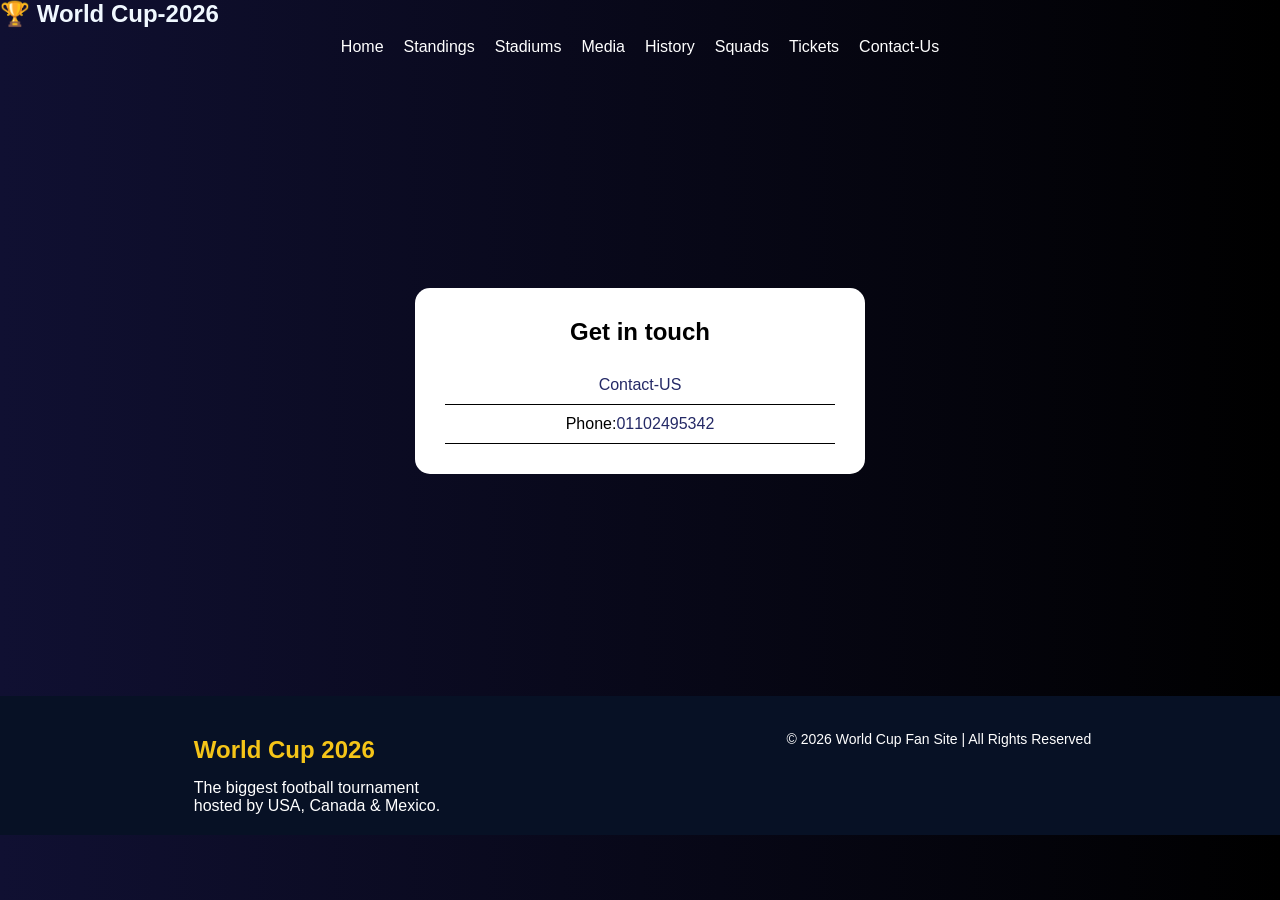
<file: contact.html>
<!DOCTYPE html>
<html lang="en">
    <head>
        <meta charset="UTF-8">
        <meta name="viewport" content="width=device-width, initial-scale=1.0">
        <title>contact</title>
        <link rel="stylesheet" href="style.css">
        <style>
            



.cont table a {
    color: rgb(36, 41, 102);
    text-decoration: none;
    word-break: break-all;
}

@media (max-width: 768px) {
    main {
        padding: 40px 10px;
        min-height: auto;
    }

    section {
        width: 95%;
        padding: 20px;
    }

    td {
        padding: 12px 5px;
        font-size: 15px;
    }

    section h2 {
        font-size: 20px;
    }
}
        </style>
    </head>
    <body>
      <header>
        <div class="logo">
            <h2>🏆 World Cup-2026</h2>
        </div>
      </header>
        <nav>
            <ul>
                <li><a href="index.html">Home</a></li>
                <li><a href="standings.html">Standings</a></li>
                <li><a href="stadiums.html">Stadiums</a></li>
                <li><a href="media.html">Media</a></li>
                <li><a href="history.html">History</a></li>
                <li><a href="squads.html">Squads</a></li>
                <li><a href="tickets.html">Tickets</a></li>
                <li><a href="contact.html">Contact-Us</a></li>
            </ul>
        </nav>

        
        <main>
            <section>
                <h2>Get in touch</h2>
                <div class="cont table">
                    <table>
                        <tr><td><a href="mailto:onashaat474@gmail.com">Contact-US</a></td></tr>
                        <tr><td>Phone:<a href="tel:01102495342">01102495342</a></td></tr>
                    
                    </table>
                </div>
            </section>
        </main>
        <footer class="footer">
  <div class="footer-container">
    
    <div class="footer-section">
      <h2>World Cup 2026</h2>
      <p>The biggest football tournament hosted by USA, Canada & Mexico.</p>
    </div>
    
  <div class="footer-bottom">
    <p>© 2026 World Cup Fan Site | All Rights Reserved</p>
  </div>
</footer>
   
    
    </body>
</html>
</file>
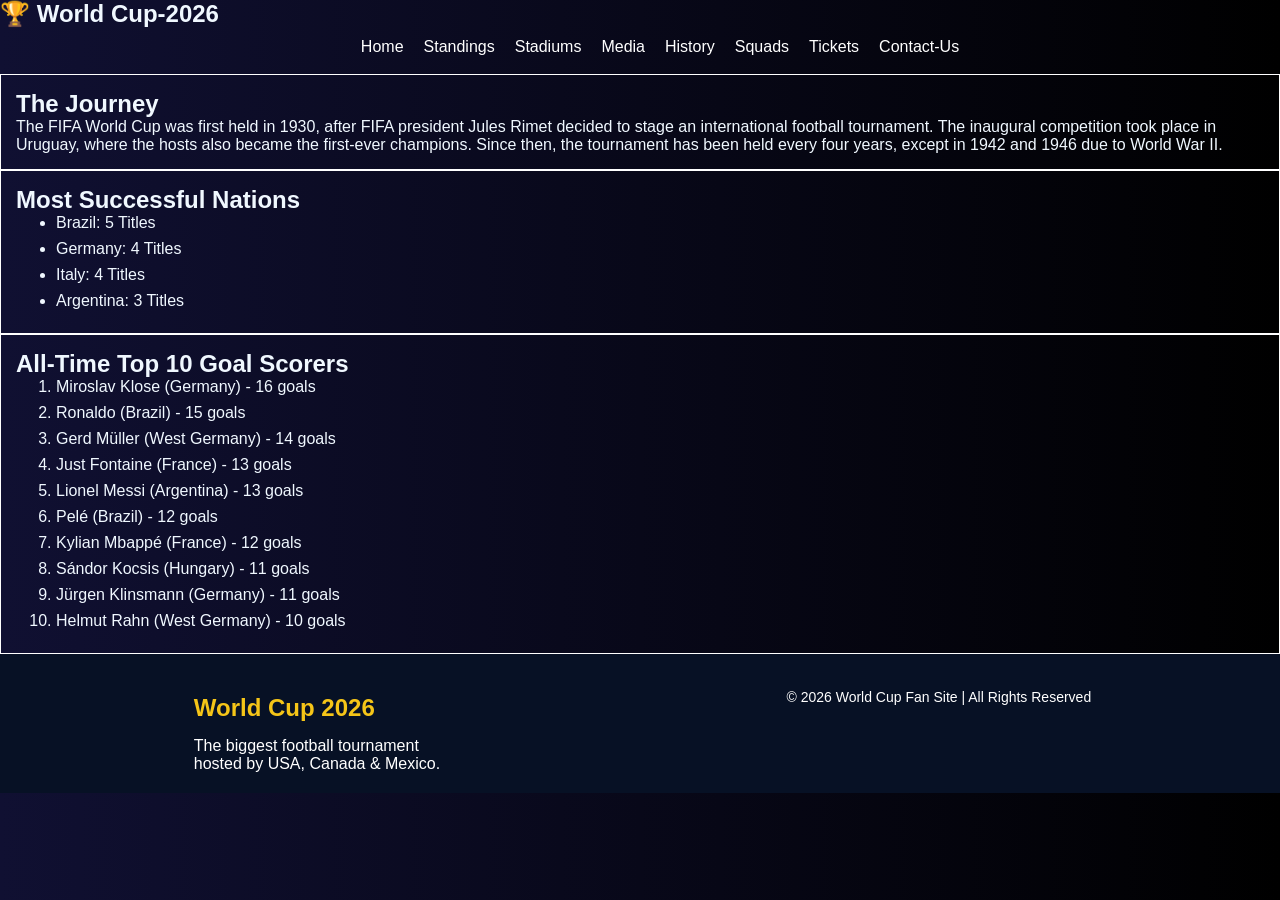
<file: history.html>
<!DOCTYPE html>
<html lang="en">

<head>
    <meta charset="UTF-8">
    <meta name="viewport" content="width=device-width, initial-scale=1.0">
    <title>World Cup History</title>
    <link rel="stylesheet" href="style.css">

    <style>
        
        .container {
            max-width: 800px;
            margin: 0 auto;
            padding: 20px;
            display: flex;
            flex-direction: column;
            gap: 20px;
        }

        h1 {
            text-align: center;
        }

        .section {
            padding: 15px;
            border: 1px solid rgb(255, 255, 255);
        }

        ul,
        ol {
            margin-left: 40px;
            padding: 0;
        }

        li {
            margin-bottom: 8px;
        }


      
    </style>
</head>

<body>

    
        <header>
        <div class="logo">
            <h2>🏆 World Cup-2026</h2>
            
        </div>
      </header>
        <nav>
            <ul>
                <li><a href="index.html">Home</a></li>
                <li><a href="standings.html">Standings</a></li>
                <li><a href="stadiums.html">Stadiums</a></li>
                <li><a href="media.html">Media</a></li>
                <li><a href="history.html">History</a></li>
                <li><a href="squads.html">Squads</a></li>
                <li><a href="tickets.html">Tickets</a></li>
                <li><a href="contact.html">Contact-Us</a></li>
            </ul>
        </nav>


        <div class="section">
            <h2>The Journey</h2>
            <p>
                The FIFA World Cup was first held in 1930, after FIFA president Jules Rimet decided to stage an
                international football tournament.
                The inaugural competition took place in Uruguay, where the hosts also became the first-ever champions.
                Since then, the tournament
                has been held every four years, except in 1942 and 1946 due to World War II.
            </p>
        </div>

        <div class="section">
            <h2>Most Successful Nations</h2>
            <ul>
                <li>Brazil: 5 Titles</li>
                <li>Germany: 4 Titles</li>
                <li>Italy: 4 Titles</li>
                <li>Argentina: 3 Titles</li>
            </ul>
        </div>

        <div class="section">
            <h2>All-Time Top 10 Goal Scorers</h2>
            <ol>
                <li>Miroslav Klose (Germany) - 16 goals</li>
                <li>Ronaldo (Brazil) - 15 goals</li>
                <li>Gerd Müller (West Germany) - 14 goals</li>
                <li>Just Fontaine (France) - 13 goals</li>
                <li>Lionel Messi (Argentina) - 13 goals</li>
                <li>Pelé (Brazil) - 12 goals</li>
                <li>Kylian Mbappé (France) - 12 goals</li>
                <li>Sándor Kocsis (Hungary) - 11 goals</li>
                <li>Jürgen Klinsmann (Germany) - 11 goals</li>
                <li>Helmut Rahn (West Germany) - 10 goals</li>
            </ol>
        </div>


    <footer class="footer">
  <div class="footer-container">
    
    <div class="footer-section">
      <h2>World Cup 2026</h2>
      <p>The biggest football tournament hosted by USA, Canada & Mexico.</p>
    </div>
    
  <div class="footer-bottom">
    <p>© 2026 World Cup Fan Site | All Rights Reserved</p>
  </div>
</footer>

</body>

</html>
</file>
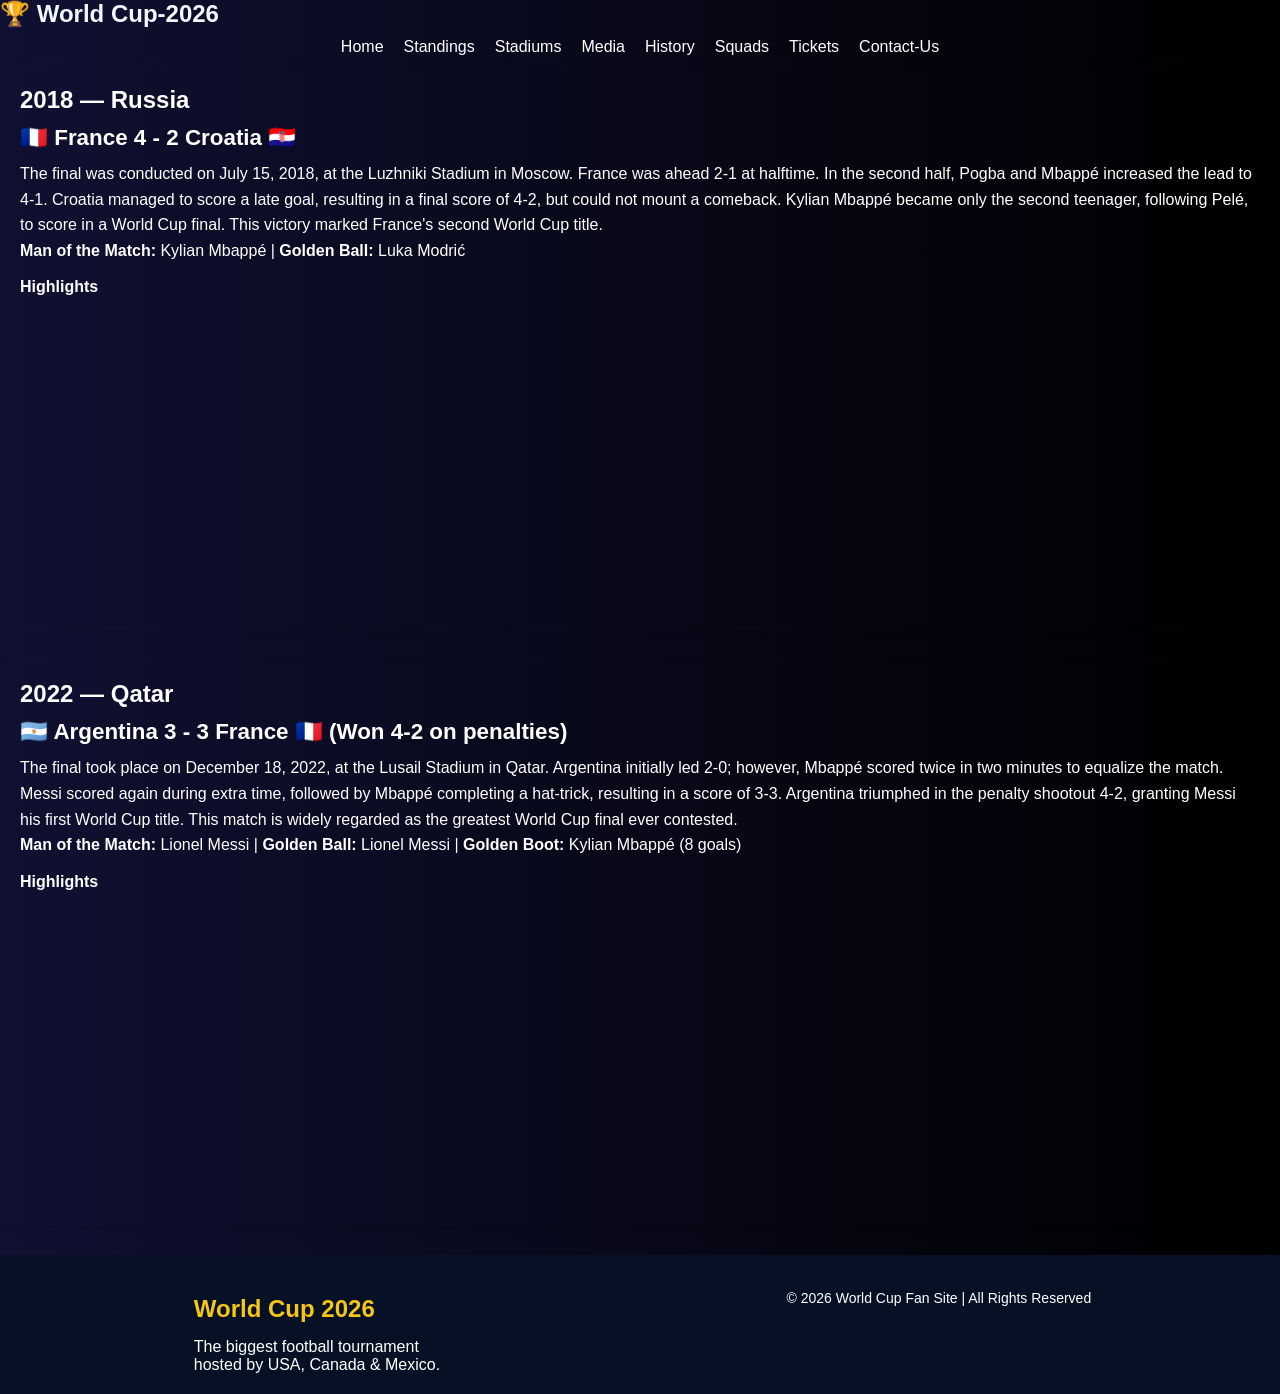
<file: media.html>
<!DOCTYPE html>
<html lang="en">
<head>
  <meta charset="UTF-8" />
  <meta name="viewport" content="width=device-width, initial-scale=1.0"/>
  <title>Media</title>
  <link rel="stylesheet" href="style.css">
  <style>
    

    .card {
      
      background: transparent;
      border-radius: 8px;
      padding: 20px;
      margin-bottom: 30px;
      box-shadow: 0 2px 6px rgba(0,0,0,0.1);
      
    }

    .card h2 {
      margin-top: 0;
      color: white;
    }

    .card p {
      line-height: 1.6;
      color:white;
    }

    .score {
      font-size: 1.4rem;
      font-weight: bold;
      margin: 10px 0;
      color: white;
    }

    iframe {
      width: 100%;
      height: 280px;
      margin-top: 15px;
      border-radius: 6px;
      border: none;
    }

    

    .label {
      font-weight: bold;
      margin-top: 15px;
      display: block;
      color: white;
    }
  </style>
</head>
<body>

  <header>
        <div class="logo">
            <h2>🏆 World Cup-2026</h2>
        </div>
      </header>
        <nav>
            <ul>
                <li><a href="index.html">Home</a></li>
                <li><a href="standings.html">Standings</a></li>
                <li><a href="stadiums.html">Stadiums</a></li>
                <li><a href="media.html">Media</a></li>
                <li><a href="history.html">History</a></li>
                <li><a href="squads.html">Squads</a></li>
                <li><a href="tickets.html">Tickets</a></li>
                <li><a href="contact.html">Contact-Us</a></li>
            </ul>
        </nav>

  <div class="card">
    <h2>2018 — Russia</h2>
    <div class="score">🇫🇷 France 4 - 2 Croatia 🇭🇷</div>
    <p>
      The final was conducted on July 15, 2018, at the Luzhniki Stadium in Moscow. 
      France was ahead 2-1 at halftime. In the second half, Pogba and Mbappé increased the lead to 4-1. 
      Croatia managed to score a late goal, resulting in a final score of 4-2, but could not mount a comeback. 
      Kylian Mbappé became only the second teenager, following Pelé, to score in a World Cup final. 
      This victory marked France's second World Cup title.
    </p>
    <p><strong>Man of the Match:</strong> Kylian Mbappé | <strong>Golden Ball:</strong> Luka Modrić</p>

    <span class="label"> Highlights</span>
    <iframe width="560" height="315" src="https://www.youtube-nocookie.com/embed/zi4T2EaZWls?si=hEmx5VjI4YF2eIxW" title="YouTube video player" frameborder="0" allow="accelerometer; autoplay; clipboard-write; encrypted-media; gyroscope; picture-in-picture; web-share" referrerpolicy="strict-origin-when-cross-origin" allowfullscreen></iframe>
    <span class="label"></span>
  
  </div>

  
  <div class="card">
    <h2>2022 — Qatar</h2>
    <div class="score">🇦🇷 Argentina 3 - 3 France 🇫🇷 (Won 4-2 on penalties)</div>
    <p>
      The final took place on December 18, 2022, at the Lusail Stadium in Qatar. 
      Argentina initially led 2-0; however, Mbappé scored twice in two minutes to equalize the match. 
      Messi scored again during extra time, followed by Mbappé completing a hat-trick, resulting in a score of 3-3. 
      Argentina triumphed in the penalty shootout 4-2, granting Messi his first World Cup title. 
      This match is widely regarded as the greatest World Cup final ever contested.
    </p>
    <p><strong>Man of the Match:</strong> Lionel Messi | <strong>Golden Ball:</strong> Lionel Messi | <strong>Golden Boot:</strong> Kylian Mbappé (8 goals)</p>

    <span class="label"> Highlights</span>
    <iframe width="560" height="315" src="https://www.youtube.com/embed/Byav_xRnRnM?si=kdrykrlgQBy4hATZ" title="YouTube video player" frameborder="0" allow="accelerometer; autoplay; clipboard-write; encrypted-media; gyroscope; picture-in-picture; web-share" referrerpolicy="strict-origin-when-cross-origin" allowfullscreen></iframe>
    <span class="label"></span>
    
  </div>
  <footer class="footer">
  <div class="footer-container">
    
    <div class="footer-section">
      <h2>World Cup 2026</h2>
      <p>The biggest football tournament hosted by USA, Canada & Mexico.</p>
    </div>
    
  <div class="footer-bottom">
    <p>© 2026 World Cup Fan Site | All Rights Reserved</p>
  </div>
</footer>

</body>
</html>
</file>
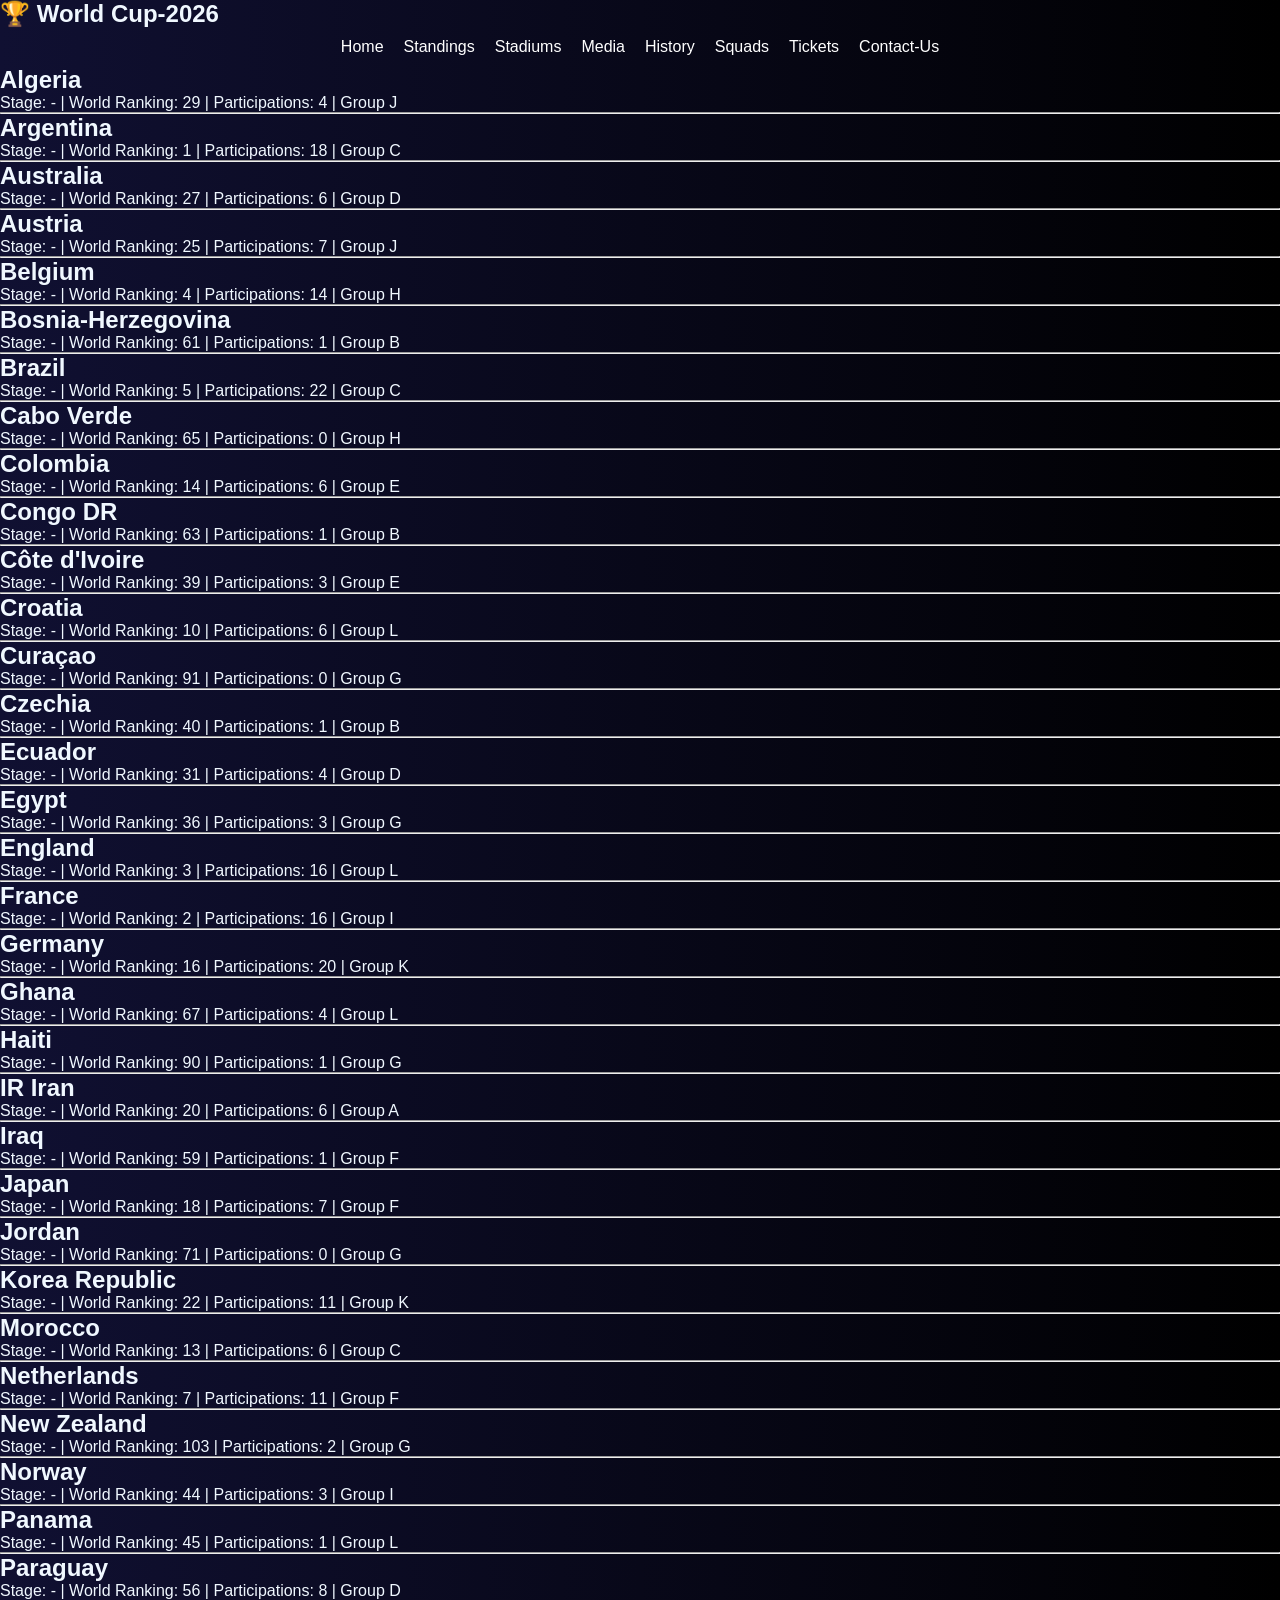
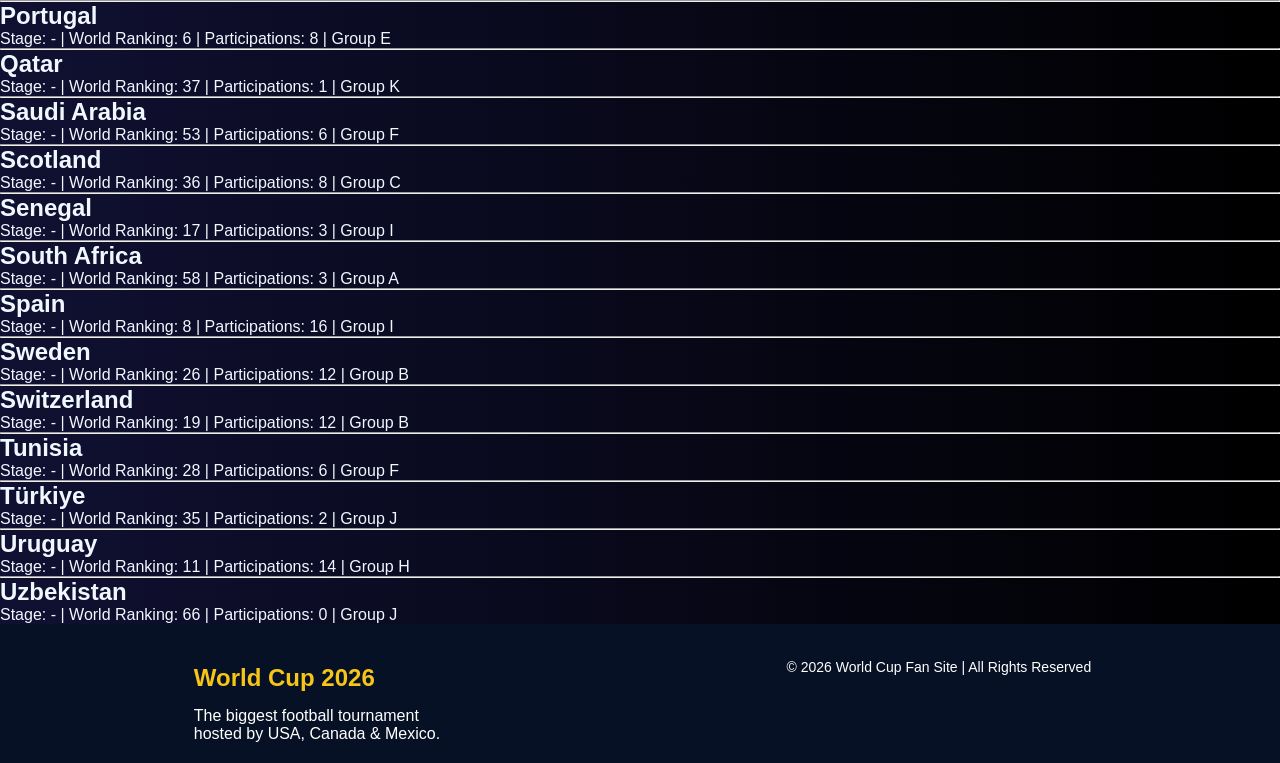
<file: squads.html>
<!DOCTYPE html>
<html lang="en">
<head>
    <meta charset="UTF-8">
    <meta name="viewport" content="width=device-width, initial-scale=1.0">
    <title>Squads</title>
    <link rel="stylesheet" href="style.css">
</head>
<body>

    <header>
        <div class="logo">
            <h2>🏆 World Cup-2026</h2>
            
        </div>
      </header>
        <nav>
            <ul>
                <li><a href="index.html">Home</a></li>
                <li><a href="standings.html">Standings</a></li>
                <li><a href="stadiums.html">Stadiums</a></li>
                <li><a href="media.html">Media</a></li>
                <li><a href="history.html">History</a></li>
                <li><a href="squads.html">Squads</a></li>
                <li><a href="tickets.html">Tickets</a></li>
                <li><a href="contact.html">Contact-Us</a></li>
            </ul>
        </nav>

    <article>
        <header>
            <h2>Algeria</h2>
        </header>
        <div>
            <p>Stage: - | World Ranking: 29 | Participations: 4 | Group J</p>
        </div>
    </article>
    <hr>

    <article>
        <header>
            <h2>Argentina</h2>
        </header>
        <div>
            <p>Stage: - | World Ranking: 1 | Participations: 18 | Group C</p>
        </div>
    </article>
    <hr>

    <article>
        <header>
            <h2>Australia</h2>
        </header>
        <div>
            <p>Stage: - | World Ranking: 27 | Participations: 6 | Group D</p>
        </div>
    </article>
    <hr>

    <article>
        <header>
            <h2>Austria</h2>
        </header>
        <div>
            <p>Stage: - | World Ranking: 25 | Participations: 7 | Group J</p>
        </div>
    </article>
    <hr>

    <article>
        <header>
            <h2>Belgium</h2>
        </header>
        <div>
            <p>Stage: - | World Ranking: 4 | Participations: 14 | Group H</p>
        </div>
    </article>
    <hr>

    <article>
        <header>
            <h2>Bosnia-Herzegovina</h2>
        </header>
        <div>
            <p>Stage: - | World Ranking: 61 | Participations: 1 | Group B</p>
        </div>
    </article>
    <hr>

    <article>
        <header>
            <h2>Brazil</h2>
        </header>
        <div>
            <p>Stage: - | World Ranking: 5 | Participations: 22 | Group C</p>
        </div>
    </article>
    <hr>

    <article>
        <header>
            <h2>Cabo Verde</h2>
        </header>
        <div>
            <p>Stage: - | World Ranking: 65 | Participations: 0 | Group H</p>
        </div>
    </article>
    <hr>

    <article>
        <header>
            <h2>Colombia</h2>
        </header>
        <div>
            <p>Stage: - | World Ranking: 14 | Participations: 6 | Group E</p>
        </div>
    </article>
    <hr>

    <article>
        <header>
            <h2>Congo DR</h2>
        </header>
        <div>
            <p>Stage: - | World Ranking: 63 | Participations: 1 | Group B</p>
        </div>
    </article>
    <hr>

    <article>
        <header>
            <h2>Côte d'Ivoire</h2>
        </header>
        <div>
            <p>Stage: - | World Ranking: 39 | Participations: 3 | Group E</p>
        </div>
    </article>
    <hr>

    <article>
        <header>
            <h2>Croatia</h2>
        </header>
        <div>
            <p>Stage: - | World Ranking: 10 | Participations: 6 | Group L</p>
        </div>
    </article>
    <hr>

    <article>
        <header>
            <h2>Curaçao</h2>
        </header>
        <div>
            <p>Stage: - | World Ranking: 91 | Participations: 0 | Group G</p>
        </div>
    </article>
    <hr>

    <article>
        <header>
            <h2>Czechia</h2>
        </header>
        <div>
            <p>Stage: - | World Ranking: 40 | Participations: 1 | Group B</p>
        </div>
    </article>
    <hr>

    <article>
        <header>
            <h2>Ecuador</h2>
        </header>
        <div>
            <p>Stage: - | World Ranking: 31 | Participations: 4 | Group D</p>
        </div>
    </article>
    <hr>

    <article>
        <header>
            <h2>Egypt</h2>
        </header>
        <div>
            <p>Stage: - | World Ranking: 36 | Participations: 3 | Group G</p>
        </div>
    </article>
    <hr>

    <article>
        <header>
            <h2>England</h2>
        </header>
        <div>
            <p>Stage: - | World Ranking: 3 | Participations: 16 | Group L</p>
        </div>
    </article>
    <hr>

    <article>
        <header>
            <h2>France</h2>
        </header>
        <div>
            <p>Stage: - | World Ranking: 2 | Participations: 16 | Group I</p>
        </div>
    </article>
    <hr>

    <article>
        <header>
            <h2>Germany</h2>
        </header>
        <div>
            <p>Stage: - | World Ranking: 16 | Participations: 20 | Group K</p>
        </div>
    </article>
    <hr>

    <article>
        <header>
            <h2>Ghana</h2>
        </header>
        <div>
            <p>Stage: - | World Ranking: 67 | Participations: 4 | Group L</p>
        </div>
    </article>
    <hr>

    <article>
        <header>
            <h2>Haiti</h2>
        </header>
        <div>
            <p>Stage: - | World Ranking: 90 | Participations: 1 | Group G</p>
        </div>
    </article>
    <hr>

    <article>
        <header>
            <h2>IR Iran</h2>
        </header>
        <div>
            <p>Stage: - | World Ranking: 20 | Participations: 6 | Group A</p>
        </div>
    </article>
    <hr>

    <article>
        <header>
            <h2>Iraq</h2>
        </header>
        <div>
            <p>Stage: - | World Ranking: 59 | Participations: 1 | Group F</p>
        </div>
    </article>
    <hr>

    <article>
        <header>
            <h2>Japan</h2>
        </header>
        <div>
            <p>Stage: - | World Ranking: 18 | Participations: 7 | Group F</p>
        </div>
    </article>
    <hr>

    <article>
        <header>
            <h2>Jordan</h2>
        </header>
        <div>
            <p>Stage: - | World Ranking: 71 | Participations: 0 | Group G</p>
        </div>
    </article>
    <hr>

    <article>
        <header>
            <h2>Korea Republic</h2>
        </header>
        <div>
            <p>Stage: - | World Ranking: 22 | Participations: 11 | Group K</p>
        </div>
    </article>
    <hr>

    <article>
        <header>
            <h2>Morocco</h2>
        </header>
        <div>
            <p>Stage: - | World Ranking: 13 | Participations: 6 | Group C</p>
        </div>
    </article>
    <hr>

    <article>
        <header>
            <h2>Netherlands</h2>
        </header>
        <div>
            <p>Stage: - | World Ranking: 7 | Participations: 11 | Group F</p>
        </div>
    </article>
    <hr>

    <article>
        <header>
            <h2>New Zealand</h2>
        </header>
        <div>
            <p>Stage: - | World Ranking: 103 | Participations: 2 | Group G</p>
        </div>
    </article>
    <hr>

    <article>
        <header>
            <h2>Norway</h2>
        </header>
        <div>
            <p>Stage: - | World Ranking: 44 | Participations: 3 | Group I</p>
        </div>
    </article>
    <hr>

    <article>
        <header>
            <h2>Panama</h2>
        </header>
        <div>
            <p>Stage: - | World Ranking: 45 | Participations: 1 | Group L</p>
        </div>
    </article>
    <hr>

    <article>
        <header>
            <h2>Paraguay</h2>
        </header>
        <div>
            <p>Stage: - | World Ranking: 56 | Participations: 8 | Group D</p>
        </div>
    </article>
    <hr>

    <article>
        <header>
            <h2>Portugal</h2>
        </header>
        <div>
            <p>Stage: - | World Ranking: 6 | Participations: 8 | Group E</p>
        </div>
    </article>
    <hr>

    <article>
        <header>
            <h2>Qatar</h2>
        </header>
        <div>
            <p>Stage: - | World Ranking: 37 | Participations: 1 | Group K</p>
        </div>
    </article>
    <hr>

    <article>
        <header>
            <h2>Saudi Arabia</h2>
        </header>
        <div>
            <p>Stage: - | World Ranking: 53 | Participations: 6 | Group F</p>
        </div>
    </article>
    <hr>

    <article>
        <header>
            <h2>Scotland</h2>
        </header>
        <div>
            <p>Stage: - | World Ranking: 36 | Participations: 8 | Group C</p>
        </div>
    </article>
    <hr>

    <article>
        <header>
            <h2>Senegal</h2>
        </header>
        <div>
            <p>Stage: - | World Ranking: 17 | Participations: 3 | Group I</p>
        </div>
    </article>
    <hr>

    <article>
        <header>
            <h2>South Africa</h2>
        </header>
        <div>
            <p>Stage: - | World Ranking: 58 | Participations: 3 | Group A</p>
        </div>
    </article>
    <hr>

    <article>
        <header>
            <h2>Spain</h2>
        </header>
        <div>
            <p>Stage: - | World Ranking: 8 | Participations: 16 | Group I</p>
        </div>
    </article>
    <hr>

    <article>
        <header>
            <h2>Sweden</h2>
        </header>
        <div>
            <p>Stage: - | World Ranking: 26 | Participations: 12 | Group B</p>
        </div>
    </article>
    <hr>

    <article>
        <header>
            <h2>Switzerland</h2>
        </header>
        <div>
            <p>Stage: - | World Ranking: 19 | Participations: 12 | Group B</p>
        </div>
    </article>
    <hr>

    <article>
        <header>
            <h2>Tunisia</h2>
        </header>
        <div>
            <p>Stage: - | World Ranking: 28 | Participations: 6 | Group F</p>
        </div>
    </article>
    <hr>

    <article>
        <header>
            <h2>Türkiye</h2>
        </header>
        <div>
            <p>Stage: - | World Ranking: 35 | Participations: 2 | Group J</p>
        </div>
    </article>
    <hr>

    <article>
        <header>
            <h2>Uruguay</h2>
        </header>
        <div>
            <p>Stage: - | World Ranking: 11 | Participations: 14 | Group H</p>
        </div>
    </article>
    <hr>

    <article>
        <header>
            <h2>Uzbekistan</h2>
        </header>
        <div>
            <p>Stage: - | World Ranking: 66 | Participations: 0 | Group J</p>
        </div>
    </article>
    <footer class="footer">
  <div class="footer-container">
    
    <div class="footer-section">
      <h2>World Cup 2026</h2>
      <p>The biggest football tournament hosted by USA, Canada & Mexico.</p>
    </div>
    
  <div class="footer-bottom">
    <p>© 2026 World Cup Fan Site | All Rights Reserved</p>
  </div>
</footer>

</body>
</html>
</file>
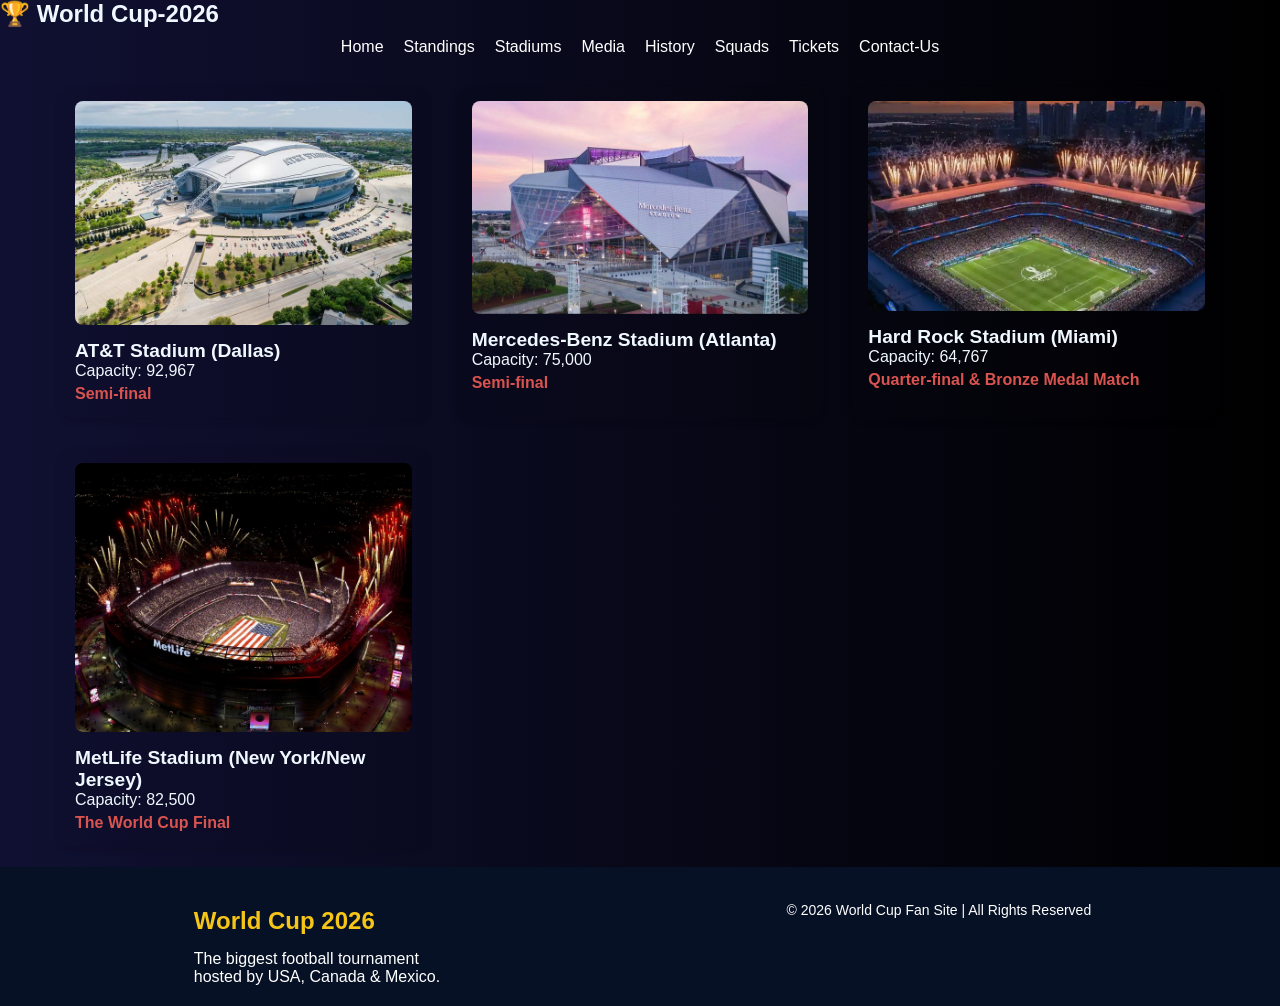
<file: stadiums.html>
<!DOCTYPE html>
<html lang="en">
<head>
    <meta charset="UTF-8">
    <meta name="viewport" content="width=device-width, initial-scale=1.0">
    <title>FIFA World Cup 2026 - Major Venues</title>
    <link rel="stylesheet" href="style.css">
    
    <style>
        
        .stadium-img {
            cursor: pointer;
            transition: transform 0.3s;
            width: 100%; /* Ensures images fit their containers */
            display: block;
            border-radius: 8px;
        }

        .stadium-img:hover {
            transform: scale(1.05);
        }


        .stadium-container {
            display: grid;
            grid-template-columns: repeat(auto-fit, minmax(300px, 1fr));
            gap: 30px;
            padding: 20px;
            max-width: 1200px;
            margin: 0 auto;
        }

        .stadium-card {
            background-color: rgba(0, 0, 0, 0.05);
            padding: 15px;
            border-radius: 12px;
            box-shadow: 0 4px 6px rgba(0,0,0,0.1);
        }

        .info-text {
            margin-top: 15px;
        }

        .stadium-name {
            font-weight: bold;
            display: block;
            font-size: 1.2em;
        }

        .match-type {
            display: block;
            color: #d9534f; 
            font-weight: bold;
            margin-top: 5px;
        }
    </style>
</head>

<body>

    <header>
        <div class="logo">
            <h2>🏆 World Cup-2026</h2>
            
        </div>
      </header>
        <nav>
            <ul>
                <li><a href="index.html">Home</a></li>
                <li><a href="standings.html">Standings</a></li>
                <li><a href="stadiums.html">Stadiums</a></li>
                <li><a href="media.html">Media</a></li>
                <li><a href="history.html">History</a></li>
                <li><a href="squads.html">Squads</a></li>
                <li><a href="tickets.html">Tickets</a></li>
                <li><a href="contact.html">Contact-Us</a></li>
            </ul>
        </nav>
    <div class="stadium-container">
        
        <!-- Dallas: AT&T Stadium -->
        <div class="stadium-card">
            <img src="dallas.jpg" class="stadium-img" 
                 data-location="https://www.google.com/maps/search/?api=1&query=AT%26T+Stadium+Texas" 
                 alt="AT&T Stadium">
            <div class="info-text">
                <span class="stadium-name">AT&T Stadium (Dallas)</span>
                <span>Capacity: 92,967</span>
                <span class="match-type">Semi-final</span>
            </div>
        </div>

        <!-- Atlanta: Mercedes-Benz Stadium -->
        <div class="stadium-card">
            <img src="atlanta.jpg" class="stadium-img" 
                 data-location="https://www.google.com/maps/search/?api=1&query=Mercedes-Benz+Stadium+Atlanta" 
                 alt="Mercedes-Benz Stadium">
            <div class="info-text">
                <span class="stadium-name">Mercedes-Benz Stadium (Atlanta)</span>
                <span>Capacity: 75,000</span>
                <span class="match-type">Semi-final</span>
            </div>
        </div>

        <!-- Miami: Hard Rock Stadium -->
        <div class="stadium-card">
            <img src="miami.jpg" class="stadium-img" 
                 data-location="https://www.google.com/maps/search/?api=1&query=Hard+Rock+Stadium+Miami" 
                 alt="Hard Rock Stadium">
            <div class="info-text">
                <span class="stadium-name">Hard Rock Stadium (Miami)</span>
                <span>Capacity: 64,767</span>
                <span class="match-type">Quarter-final & Bronze Medal Match</span>
            </div>
        </div>

        <!-- New Jersey: MetLife Stadium -->
        <div class="stadium-card">
            <img src="metlife.jpg" class="stadium-img" 
                 data-location="https://www.google.com/maps/search/?api=1&query=MetLife+Stadium+New+Jersey" 
                 alt="MetLife Stadium">
            <div class="info-text">
                <span class="stadium-name">MetLife Stadium (New York/New Jersey)</span>
                <span>Capacity: 82,500</span>
                <span class="match-type">The World Cup Final</span>
            </div>
        </div>

    </div>

    <script>
        const stadiums = document.querySelectorAll('.stadium-img');
        stadiums.forEach(stadium => {
            stadium.addEventListener('click', function() {
                const mapUrl = this.getAttribute('data-location');
                window.open(mapUrl, '_blank');
            });
        });
    </script>      
    <footer class="footer">
  <div class="footer-container">
    
    <div class="footer-section">
      <h2>World Cup 2026</h2>
      <p>The biggest football tournament hosted by USA, Canada & Mexico.</p>
    </div>
    
  <div class="footer-bottom">
    <p>© 2026 World Cup Fan Site | All Rights Reserved</p>
  </div>
</footer>

</body>
</html>
</file>
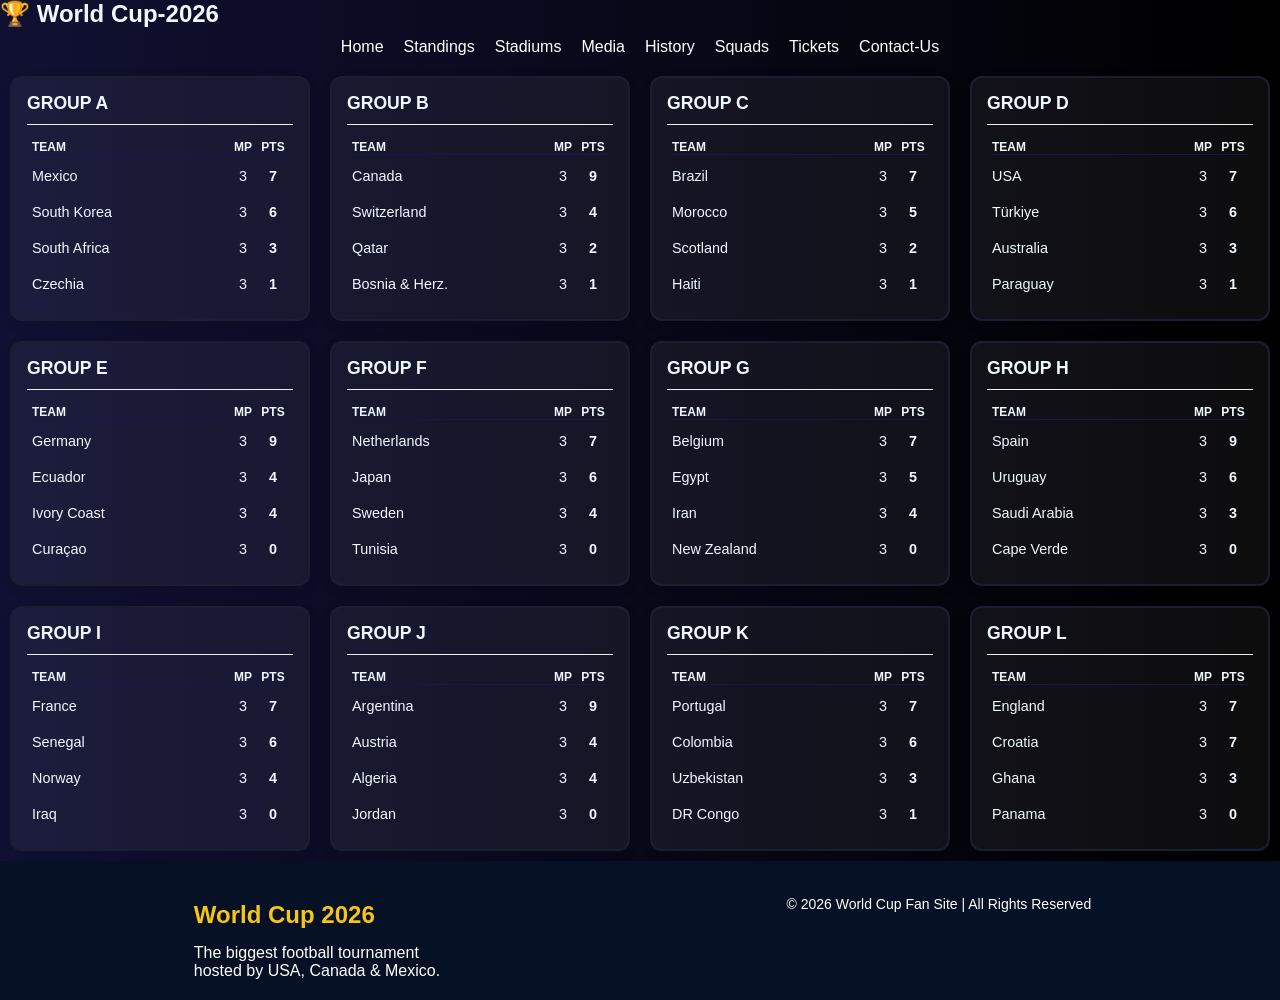
<file: standings.html>
<!DOCTYPE html>
<html lang="en">
<head>
    <meta charset="UTF-8">
    <meta name="viewport" content="width=device-width, initial-scale=1.0">
    <title>Standings</title>
    <link rel="stylesheet" href="style.css">

    <style>
        
    .main-container {
    width: 100%;
    padding: 10px;
}

.groups-grid {
    display: grid;
    gap: 20px;
    grid-template-columns: repeat(4, 1fr);
}

.group-card {
    border-radius: 12px;
    padding: 15px;
    box-shadow: 0 4px 15px rgba(0, 0, 0, 0.05);
    border: 2px rgb(29, 29, 49) solid;
    background-color: rgba(255, 255, 255, 0.05);
}

.group-card:hover {
    transform: scale(1.03);
    transition-duration: 0.3s;
}

.group-title {
    font-weight: 800;
    font-size: 1.1rem;
    text-transform: uppercase;
    margin-bottom: 15px;
    border-bottom: 1px solid #eee;
    padding-bottom: 10px;
    display: flex;
    justify-content: space-between;
}

.table-header {
    display: flex;
    font-size: 0.75rem;
    font-weight: bold;
    padding: 0 5px 5px 5px;
}

.header-team { 
    flex: 1;
    border-bottom: 0.5px rgb(22, 23, 77) solid;
}

.header-stat { 
    width: 30px; 
    text-align: center; 
    border-bottom: 0.5px rgb(22, 23, 77) solid; 
}

.team-row {
    display: flex;
    align-items: center;
    padding: 8px 5px;
    border-radius: 6px;
    margin-bottom: 4px;
    font-size: 0.9rem;
}

.team-name {
    flex: 1;
    font-weight: 500;
    white-space: nowrap;
    overflow: hidden;
    text-overflow: ellipsis;
}

.stat {
    width: 30px;
    text-align: center;
}

.pts {
    font-weight: bold;
}

@media (max-width: 1024px) {
    .groups-grid {
        grid-template-columns: repeat(2, 1fr);
    }
}

@media (max-width: 768px) {
    .groups-grid {
        grid-template-columns: 1fr;
        gap: 15px;
    }

    .group-card {
        width: 100%;
    }

    .main-container {
        padding: 5px;
    }
}
        
    </style>

</head>
<body>
    <header>
        <div class="logo">
            <h2>🏆 World Cup-2026</h2>
            
        </div>
      </header>
        <nav>
            <ul>
                <li><a href="index.html">Home</a></li>
                <li><a href="standings.html">Standings</a></li>
                <li><a href="stadiums.html">Stadiums</a></li>
                <li><a href="media.html">Media</a></li>
                <li><a href="history.html">History</a></li>
                <li><a href="squads.html">Squads</a></li>
                <li><a href="tickets.html">Tickets</a></li>
                <li><a href="contact.html">Contact-Us</a></li>
            </ul>
        </nav>

<div class="main-container">
    <div class="groups-grid">

        <div class="group-card">
            <div class="group-title">Group A</div>
            <div class="table-header">
                <span class="header-team">TEAM</span>
                <span class="header-stat">MP</span>
                <span class="header-stat">PTS</span>
            </div>
            <div class="team-row top-seed">
                <div class="flag-box"><span class="fi fi-mx"></span></div>
                <span class="team-name">Mexico</span>
                <span class="stat">3</span>
                <span class="stat pts">7</span>
            </div>
            <div class="team-row">
                <div class="flag-box"><span class="fi fi-kr"></span></div>
                <span class="team-name">South Korea</span>
                <span class="stat">3</span>
                <span class="stat pts">6</span>
            </div>
            <div class="team-row">
                <div class="flag-box"><span class="fi fi-za"></span></div>
                <span class="team-name">South Africa</span>
                <span class="stat">3</span>
                <span class="stat pts">3</span>
            </div>
            <div class="team-row">
                <div class="flag-box"><span class="fi fi-cz"></span></div>
                <span class="team-name">Czechia</span>
                <span class="stat">3</span>
                <span class="stat pts">1</span>
            </div>
        </div>

        <div class="group-card">
            <div class="group-title">Group B</div>
            <div class="table-header">
                <span class="header-team">TEAM</span>
                <span class="header-stat">MP</span>
                <span class="header-stat">PTS</span>
            </div>
            <div class="team-row top-seed">
                <div class="flag-box"><span class="fi fi-ca"></span></div>
                <span class="team-name">Canada</span>
                <span class="stat">3</span>
                <span class="stat pts">9</span>
            </div>
            <div class="team-row">
                <div class="flag-box"><span class="fi fi-ch"></span></div>
                <span class="team-name">Switzerland</span>
                <span class="stat">3</span>
                <span class="stat pts">4</span>
            </div>
            <div class="team-row">
                <div class="flag-box"><span class="fi fi-qa"></span></div>
                <span class="team-name">Qatar</span>
                <span class="stat">3</span>
                <span class="stat pts">2</span>
            </div>
            <div class="team-row">
                <div class="flag-box"><span class="fi fi-ba"></span></div>
                <span class="team-name">Bosnia & Herz.</span>
                <span class="stat">3</span>
                <span class="stat pts">1</span>
            </div>
        </div>

        <div class="group-card">
            <div class="group-title">Group C</div>
            <div class="table-header">
                <span class="header-team">TEAM</span>
                <span class="header-stat">MP</span>
                <span class="header-stat">PTS</span>
            </div>
            <div class="team-row top-seed">
                <div class="flag-box"><span class="fi fi-br"></span></div>
                <span class="team-name">Brazil</span>
                <span class="stat">3</span>
                <span class="stat pts">7</span>
            </div>
            <div class="team-row">
                <div class="flag-box"><span class="fi fi-ma"></span></div>
                <span class="team-name">Morocco</span>
                <span class="stat">3</span>
                <span class="stat pts">5</span>
            </div>
            <div class="team-row">
                <div class="flag-box"><span class="fi fi-gb-sct"></span></div>
                <span class="team-name">Scotland</span>
                <span class="stat">3</span>
                <span class="stat pts">2</span>
            </div>
            <div class="team-row">
                <div class="flag-box"><span class="fi fi-ht"></span></div>
                <span class="team-name">Haiti</span>
                <span class="stat">3</span>
                <span class="stat pts">1</span>
            </div>
        </div>

        <div class="group-card">
            <div class="group-title">Group D</div>
            <div class="table-header">
                <span class="header-team">TEAM</span>
                <span class="header-stat">MP</span>
                <span class="header-stat">PTS</span>
            </div>
            <div class="team-row top-seed">
                <div class="flag-box"><span class="fi fi-us"></span></div>
                <span class="team-name">USA</span>
                <span class="stat">3</span>
                <span class="stat pts">7</span>
            </div>
            <div class="team-row">
                <div class="flag-box"><span class="fi fi-tr"></span></div>
                <span class="team-name">Türkiye</span>
                <span class="stat">3</span>
                <span class="stat pts">6</span>
            </div>
            <div class="team-row">
                <div class="flag-box"><span class="fi fi-au"></span></div>
                <span class="team-name">Australia</span>
                <span class="stat">3</span>
                <span class="stat pts">3</span>
            </div>
            <div class="team-row">
                <div class="flag-box"><span class="fi fi-py"></span></div>
                <span class="team-name">Paraguay</span>
                <span class="stat">3</span>
                <span class="stat pts">1</span>
            </div>
        </div>

        <div class="group-card">
            <div class="group-title">Group E</div>
            <div class="table-header">
                <span class="header-team">TEAM</span>
                <span class="header-stat">MP</span>
                <span class="header-stat">PTS</span>
            </div>
            <div class="team-row top-seed">
                <div class="flag-box"><span class="fi fi-de"></span></div>
                <span class="team-name">Germany</span>
                <span class="stat">3</span>
                <span class="stat pts">9</span>
            </div>
            <div class="team-row">
                <div class="flag-box"><span class="fi fi-ec"></span></div>
                <span class="team-name">Ecuador</span>
                <span class="stat">3</span>
                <span class="stat pts">4</span>
            </div>
            <div class="team-row">
                <div class="flag-box"><span class="fi fi-ci"></span></div>
                <span class="team-name">Ivory Coast</span>
                <span class="stat">3</span>
                <span class="stat pts">4</span>
            </div>
            <div class="team-row">
                <div class="flag-box"><span class="fi fi-cw"></span></div>
                <span class="team-name">Curaçao</span>
                <span class="stat">3</span>
                <span class="stat pts">0</span>
            </div>
        </div>

        <div class="group-card">
            <div class="group-title">Group F</div>
            <div class="table-header">
                <span class="header-team">TEAM</span>
                <span class="header-stat">MP</span>
                <span class="header-stat">PTS</span>
            </div>
            <div class="team-row top-seed">
                <div class="flag-box"><span class="fi fi-nl"></span></div>
                <span class="team-name">Netherlands</span>
                <span class="stat">3</span>
                <span class="stat pts">7</span>
            </div>
            <div class="team-row">
                <div class="flag-box"><span class="fi fi-jp"></span></div>
                <span class="team-name">Japan</span>
                <span class="stat">3</span>
                <span class="stat pts">6</span>
            </div>
            <div class="team-row">
                <div class="flag-box"><span class="fi fi-se"></span></div>
                <span class="team-name">Sweden</span>
                <span class="stat">3</span>
                <span class="stat pts">4</span>
            </div>
            <div class="team-row">
                <div class="flag-box"><span class="fi fi-tn"></span></div>
                <span class="team-name">Tunisia</span>
                <span class="stat">3</span>
                <span class="stat pts">0</span>
            </div>
        </div>

        <div class="group-card">
            <div class="group-title">Group G</div>
            <div class="table-header">
                <span class="header-team">TEAM</span>
                <span class="header-stat">MP</span>
                <span class="header-stat">PTS</span>
            </div>
            <div class="team-row top-seed">
                <div class="flag-box"><span class="fi fi-be"></span></div>
                <span class="team-name">Belgium</span>
                <span class="stat">3</span>
                <span class="stat pts">7</span>
            </div>
            <div class="team-row">
                <div class="flag-box"><span class="fi fi-eg"></span></div>
                <span class="team-name">Egypt</span>
                <span class="stat">3</span>
                <span class="stat pts">5</span>
            </div>
            <div class="team-row">
                <div class="flag-box"><span class="fi fi-ir"></span></div>
                <span class="team-name">Iran</span>
                <span class="stat">3</span>
                <span class="stat pts">4</span>
            </div>
            <div class="team-row">
                <div class="flag-box"><span class="fi fi-nz"></span></div>
                <span class="team-name">New Zealand</span>
                <span class="stat">3</span>
                <span class="stat pts">0</span>
            </div>
        </div>

        <div class="group-card">
            <div class="group-title">Group H</div>
            <div class="table-header">
                <span class="header-team">TEAM</span>
                <span class="header-stat">MP</span>
                <span class="header-stat">PTS</span>
            </div>
            <div class="team-row top-seed">
                <div class="flag-box"><span class="fi fi-es"></span></div>
                <span class="team-name">Spain</span>
                <span class="stat">3</span>
                <span class="stat pts">9</span>
            </div>
            <div class="team-row">
                <div class="flag-box"><span class="fi fi-uy"></span></div>
                <span class="team-name">Uruguay</span>
                <span class="stat">3</span>
                <span class="stat pts">6</span>
            </div>
            <div class="team-row">
                <div class="flag-box"><span class="fi fi-sa"></span></div>
                <span class="team-name">Saudi Arabia</span>
                <span class="stat">3</span>
                <span class="stat pts">3</span>
            </div>
            <div class="team-row">
                <div class="flag-box"><span class="fi fi-cv"></span></div>
                <span class="team-name">Cape Verde</span>
                <span class="stat">3</span>
                <span class="stat pts">0</span>
            </div>
        </div>

        <div class="group-card">
            <div class="group-title">Group I</div>
            <div class="table-header">
                <span class="header-team">TEAM</span>
                <span class="header-stat">MP</span>
                <span class="header-stat">PTS</span>
            </div>
            <div class="team-row top-seed">
                <div class="flag-box"><span class="fi fi-fr"></span></div>
                <span class="team-name">France</span>
                <span class="stat">3</span>
                <span class="stat pts">7</span>
            </div>
            <div class="team-row">
                <div class="flag-box"><span class="fi fi-sn"></span></div>
                <span class="team-name">Senegal</span>
                <span class="stat">3</span>
                <span class="stat pts">6</span>
            </div>
            <div class="team-row">
                <div class="flag-box"><span class="fi fi-no"></span></div>
                <span class="team-name">Norway</span>
                <span class="stat">3</span>
                <span class="stat pts">4</span>
            </div>
            <div class="team-row">
                <div class="flag-box"><span class="fi fi-iq"></span></div>
                <span class="team-name">Iraq</span>
                <span class="stat">3</span>
                <span class="stat pts">0</span>
            </div>
        </div>

        <div class="group-card">
            <div class="group-title">Group J</div>
            <div class="table-header">
                <span class="header-team">TEAM</span>
                <span class="header-stat">MP</span>
                <span class="header-stat">PTS</span>
            </div>
            <div class="team-row top-seed">
                <div class="flag-box"><span class="fi fi-ar"></span></div>
                <span class="team-name">Argentina</span>
                <span class="stat">3</span>
                <span class="stat pts">9</span>
            </div>
            <div class="team-row">
                <div class="flag-box"><span class="fi fi-at"></span></div>
                <span class="team-name">Austria</span>
                <span class="stat">3</span>
                <span class="stat pts">4</span>
            </div>
            <div class="team-row">
                <div class="flag-box"><span class="fi fi-dz"></span></div>
                <span class="team-name">Algeria</span>
                <span class="stat">3</span>
                <span class="stat pts">4</span>
            </div>
            <div class="team-row">
                <div class="flag-box"><span class="fi fi-jo"></span></div>
                <span class="team-name">Jordan</span>
                <span class="stat">3</span>
                <span class="stat pts">0</span>
            </div>
        </div>

        <div class="group-card">
            <div class="group-title">Group K</div>
            <div class="table-header">
                <span class="header-team">TEAM</span>
                <span class="header-stat">MP</span>
                <span class="header-stat">PTS</span>
            </div>
            <div class="team-row top-seed">
                <div class="flag-box"><span class="fi fi-pt"></span></div>
                <span class="team-name">Portugal</span>
                <span class="stat">3</span>
                <span class="stat pts">7</span>
            </div>
            <div class="team-row">
                <div class="flag-box"><span class="fi fi-co"></span></div>
                <span class="team-name">Colombia</span>
                <span class="stat">3</span>
                <span class="stat pts">6</span>
            </div>
            <div class="team-row">
                <div class="flag-box"><span class="fi fi-uz"></span></div>
                <span class="team-name">Uzbekistan</span>
                <span class="stat">3</span>
                <span class="stat pts">3</span>
            </div>
            <div class="team-row">
                <div class="flag-box"><span class="fi fi-cd"></span></div>
                <span class="team-name">DR Congo</span>
                <span class="stat">3</span>
                <span class="stat pts">1</span>
            </div>
        </div>

        <div class="group-card">
            <div class="group-title">Group L</div>
            <div class="table-header">
                <span class="header-team">TEAM</span>
                <span class="header-stat">MP</span>
                <span class="header-stat">PTS</span>
            </div>
            <div class="team-row top-seed">
                <div class="flag-box"><span class="fi fi-gb-eng"></span></div>
                <span class="team-name">England</span>
                <span class="stat">3</span>
                <span class="stat pts">7</span>
            </div>
            <div class="team-row">
                <div class="flag-box"><span class="fi fi-hr"></span></div>
                <span class="team-name">Croatia</span>
                <span class="stat">3</span>
                <span class="stat pts">7</span>
            </div>
            <div class="team-row">
                <div class="flag-box"><span class="fi fi-gh"></span></div>
                <span class="team-name">Ghana</span>
                <span class="stat">3</span>
                <span class="stat pts">3</span>
            </div>
            <div class="team-row">
                <div class="flag-box"><span class="fi fi-pa"></span></div>
                <span class="team-name">Panama</span>
                <span class="stat">3</span>
                <span class="stat pts">0</span>
            </div>
        </div>

    </div>
</div>
 <footer class="footer">
  <div class="footer-container">
    
    <div class="footer-section">
      <h2>World Cup 2026</h2>
      <p>The biggest football tournament hosted by USA, Canada & Mexico.</p>
    </div>
    
  <div class="footer-bottom">
    <p>© 2026 World Cup Fan Site | All Rights Reserved</p>
  </div>
</footer>


</body>
</html>
</file>
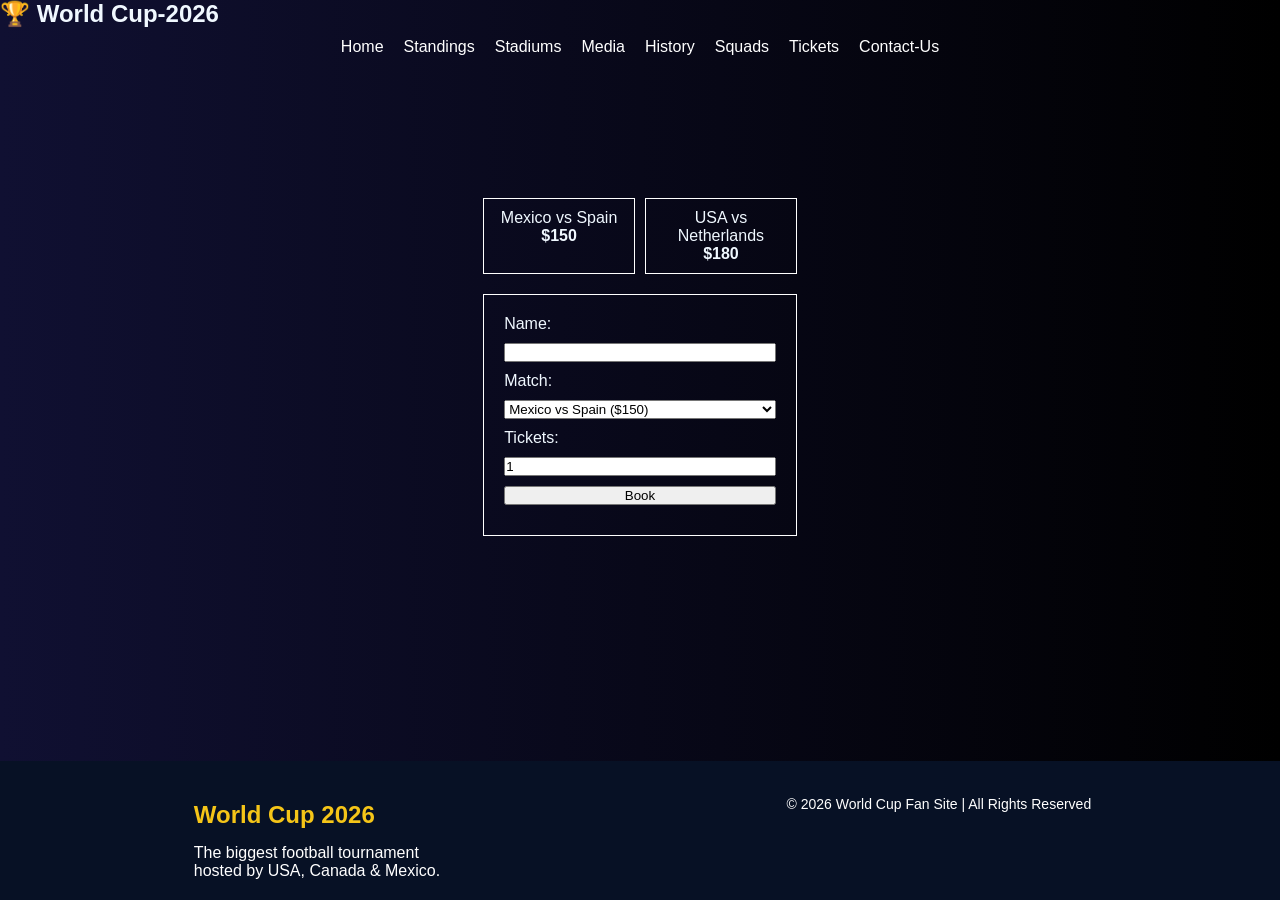
<file: tickets.html>
<!DOCTYPE html>
<html lang="en">
<head>
    <meta charset="UTF-8">
    <meta name="viewport" content="width=device-width, initial-scale=1.0">
    <title>Tickets</title>
    <link rel="stylesheet" href="style.css">
    <style>
        body {display: flex;flex-direction: column;min-height: 100vh; margin: 0; }
        .container { max-width: 600px; margin: auto; }
        .matches { display: flex; gap: 10px; margin: 20px 0; }
        .match { flex: 1; border: 1px solid #ffffff; padding: 10px; text-align: center; }
        form { border: 1px solid #ffffff; padding: 20px; }
        form:hover{transform: scale(1.03);transition-duration:0.3s ;}
        label, input, select, button { display: block; width: 100%; margin-bottom: 10px; box-sizing: border-box; }
        
    </style>
</head>
<body>
     <header>
        <div class="logo">
            <h2>🏆 World Cup-2026</h2>
            
        </div>
      </header>
        <nav>
            <ul>
                <li><a href="index.html">Home</a></li>
                <li><a href="standings.html">Standings</a></li>
                <li><a href="stadiums.html">Stadiums</a></li>
                <li><a href="media.html">Media</a></li>
                <li><a href="history.html">History</a></li>
                <li><a href="squads.html">Squads</a></li>
                <li><a href="tickets.html">Tickets</a></li>
                <li><a href="contact.html">Contact-Us</a></li>
            </ul>
        </nav>

    <div class="container">
        <div class="matches">
            <div class="match">Mexico vs Spain <br> <b>$150</b></div>
            <div class="match">USA vs Netherlands <br> <b>$180</b></div>
        </div>
        <form>
            <label>Name:</label> <input type="text">
            <label>Match:</label>
            <select>
                <option>Mexico vs Spain ($150)</option>
                <option>USA vs Netherlands ($180)</option>
            </select>
            <label>Tickets:</label> <input type="number" min="1" value="1">
            <input type="button" value="Book">
            
        </form>
    </div>
    <footer class="footer">
        <style>
            .footer{
                margin-top: auto;
                width: 100%;
                margin-bottom: 0;

            }
        </style>
  <div class="footer-container">
    
    <div class="footer-section">
      <h2>World Cup 2026</h2>
      <p>The biggest football tournament hosted by USA, Canada & Mexico.</p>
    </div>
    
  <div class="footer-bottom">
    <p>© 2026 World Cup Fan Site | All Rights Reserved</p>
  </div>
</footer>
</body>
</html>
</file>
<file: style.css>
* {
    margin: 0;
    padding: 0;
    box-sizing: border-box;
}

body {
    background-image: linear-gradient(to right, rgb(16, 16, 50), black);
    color: aliceblue;
    min-height: 100vh;
    font-family: Arial, sans-serif;
}

header h1 {
    font-size: 40px;
    background-color: black;
    text-align: center;
    height: auto;
    padding: 15px 0;
}

nav ul {
    display: flex;
    flex-direction: row;
    justify-content: center;
    list-style: none;
    flex-wrap: wrap;
}

nav a {
    color: white;
    padding: 10px;
    text-decoration: none;
    display: inline-block;
}
nav a:hover{
  margin-right: 6px;
  transition-duration: 0.3s;

}

main {
    display: flex;
    justify-content: center;
    align-items: center;
    min-height: 70vh;
    padding: 20px;
}

section {
    background-color: white;
    color: black;
    padding: 30px;
    width: 90%;
    max-width: 450px;
    height: auto;
    border-radius: 15px;
    text-align: center;
    margin: 20px auto;
}

section h2 {
    margin-bottom: 20px;
    font-weight: bold;
}

table {
    width: 100%;
    border-collapse: collapse;
}

td {
    padding: 10px;
    border-bottom: 1px solid black;
}


.cont table a:hover {
    color: rgb(152, 172, 41);
}

a {
    text-decoration: none;
}

a:hover {
    color: rgb(152, 172, 41);
    transition-duration: 0.2s;
}

section:hover {
    transform: scale(1.03);
    transition: 0.3s;
}

.footer {
    background: #071125;
    color: #fff;
    padding: 20px 0 0;
}

.footer-container {
    display: flex;
    justify-content: space-around;
    flex-wrap: wrap;
    padding: 0 20px;
}

.footer-section {
    margin: 20px;
    max-width: 250px;
    flex: 1 1 200px;
}

.footer-section h2 {
    margin-bottom: 15px;
    color: #f5c518;
}

.footer-bottom {
    text-align: center;
    background: #071125;
    padding: 15px;
    font-size: 14px;
}

/* Responsive Media Query */
@media (max-width: 768px) {
    header h1 {
        font-size: 26px;
    }

    nav ul {
        flex-direction: column;
        align-items: center;
    }

    nav a {
        width: 100%;
        text-align: center;
        padding: 12px;
        border-bottom: 1px solid rgba(255,255,255,0.1);
    }

    main {
        min-height: auto;
    }

    section {
        width: 95% !important;
        padding: 20px;
    }

    table {
        display: block;
        overflow-x: auto;
        white-space: nowrap;
    }

    .footer-container {
        flex-direction: column;
        align-items: center;
        text-align: center;
    }
}
</file>
